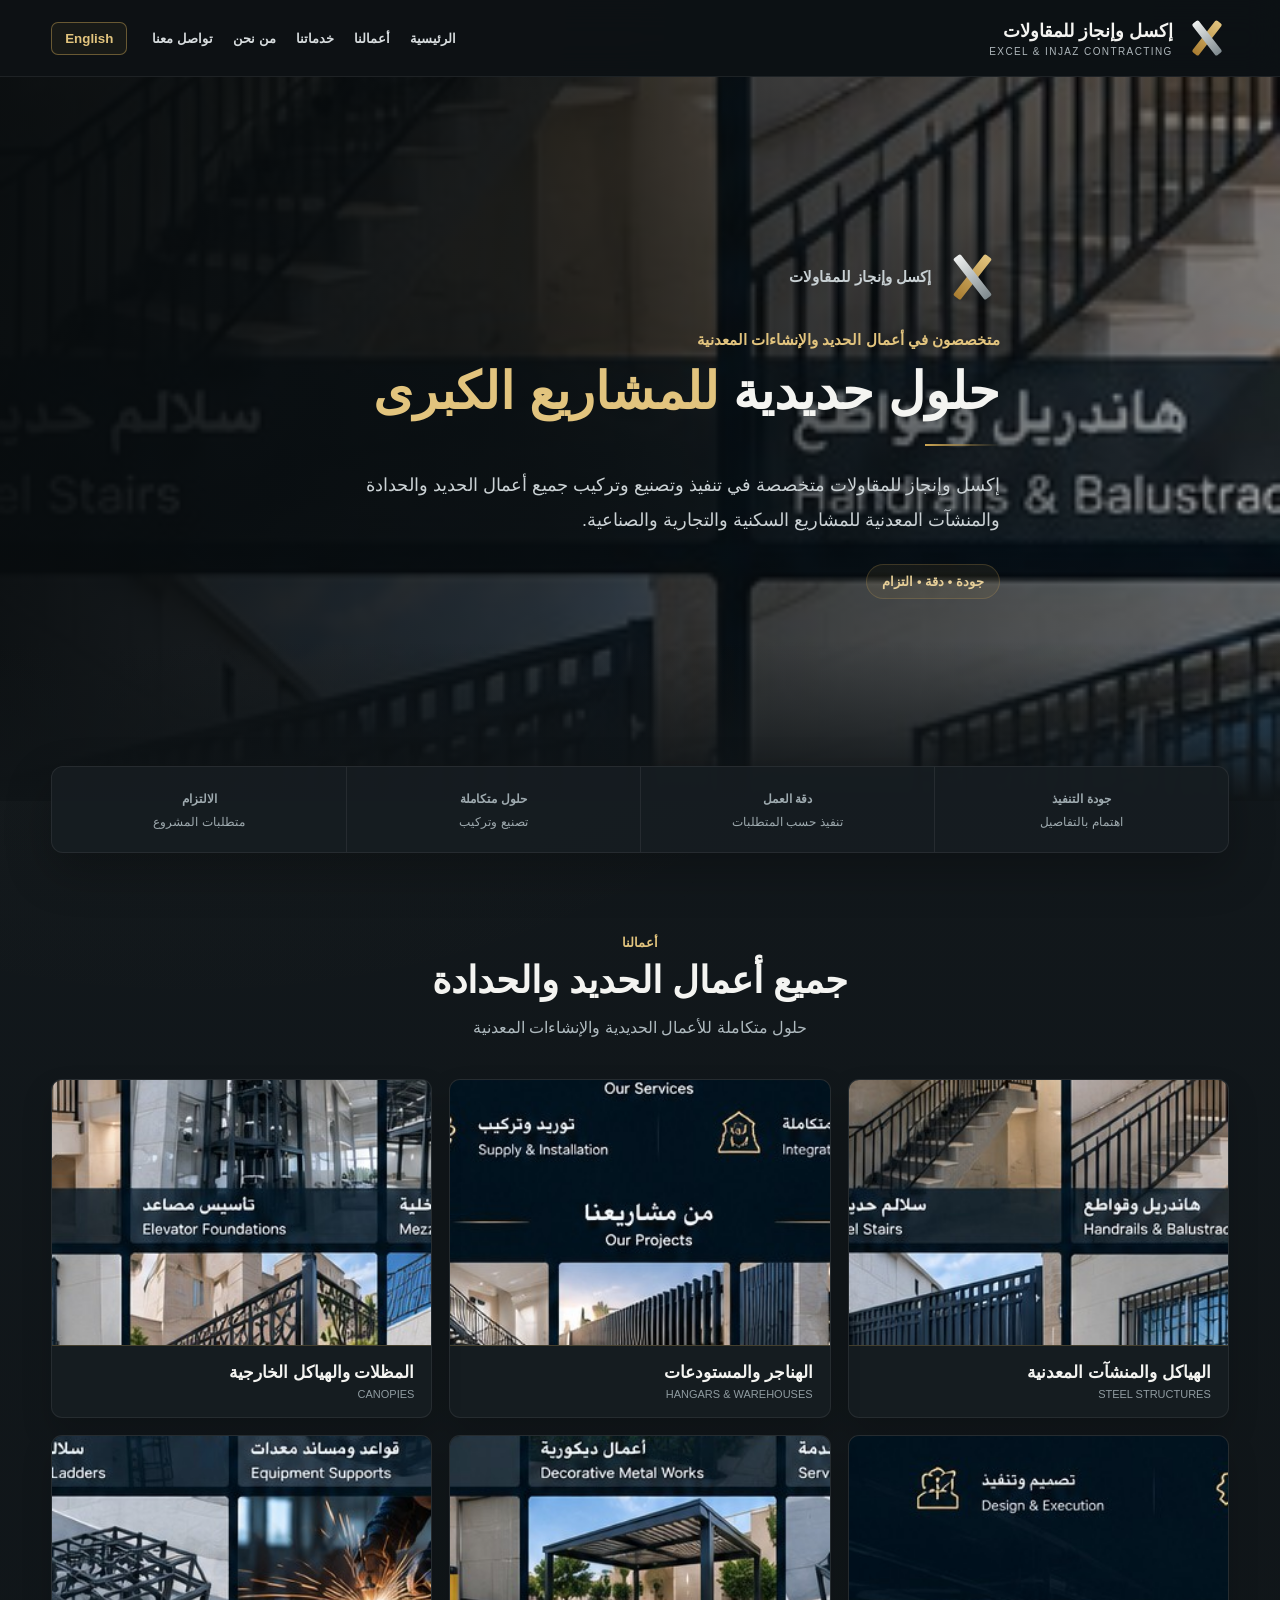
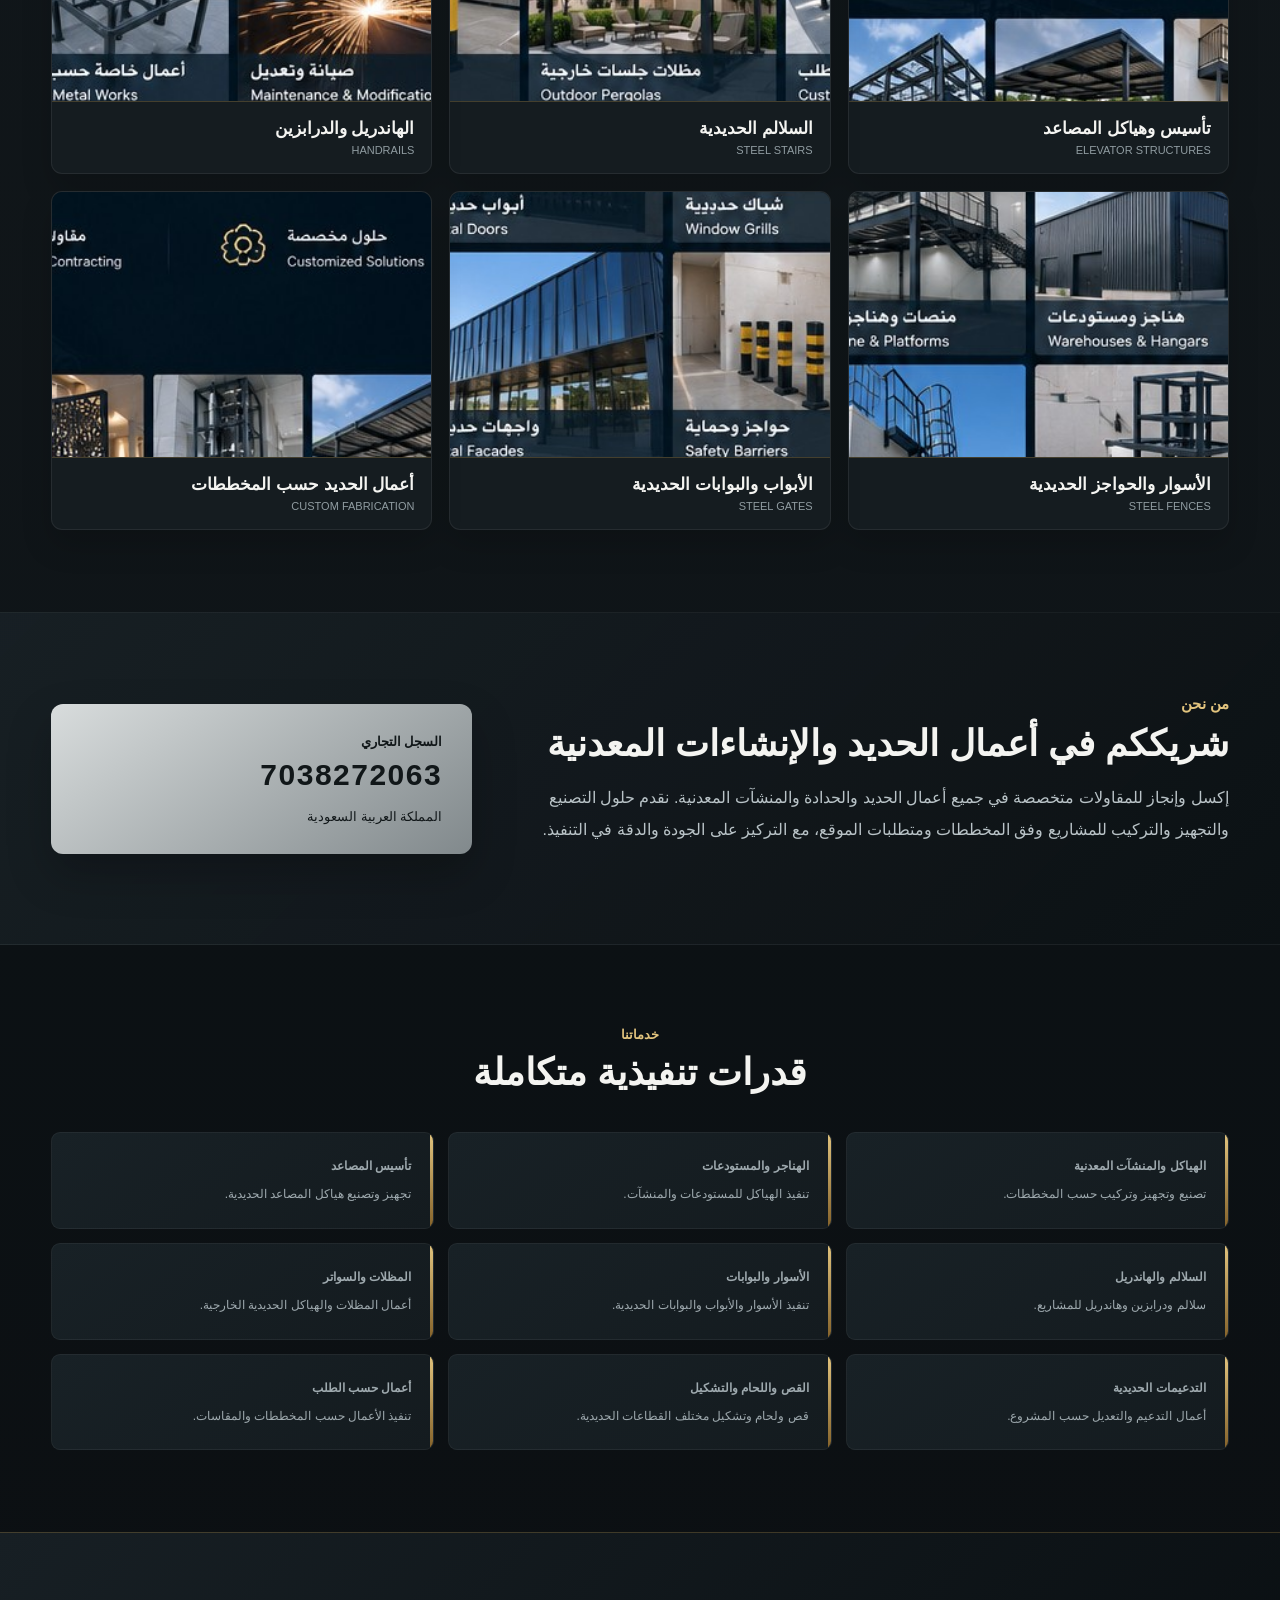
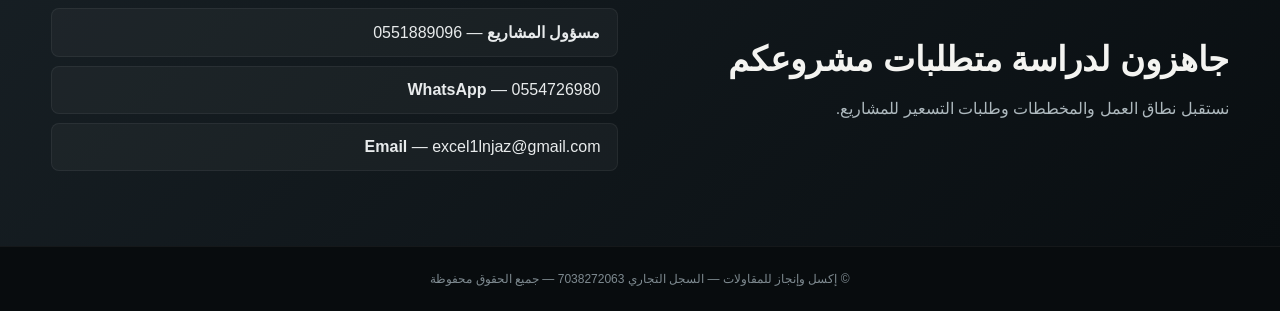
<file: index.html>
<!doctype html>
<html lang="ar" dir="rtl">
<head>
<meta charset="utf-8">
<meta name="viewport" content="width=device-width,initial-scale=1">

<title>إكسل وإنجاز للمقاولات | Excel & Injaz Contracting</title>

<meta name="description" content="إكسل وإنجاز للمقاولات - تنفيذ جميع أعمال الحديد والحدادة والمنشآت المعدنية.">

<style>

:root{
  --bg:#101518;
  --bg2:#151c20;
  --card:#1a2227;
  --gold:#cda654;
  --gold2:#e2c47e;
  --white:#f4f4f1;
  --muted:#aeb9be;
  --line:rgba(205,166,84,.25);
}

*{box-sizing:border-box}

html{scroll-behavior:smooth}

body{
  margin:0;
  font-family:Arial,Tahoma,sans-serif;
  background:
    radial-gradient(circle at 15% 0%,rgba(205,166,84,.055),transparent 28%),
    linear-gradient(180deg,#13191d 0%,#0d1215 100%);
  color:var(--white);
}

body:before{
  content:"";
  position:fixed;
  inset:0;
  pointer-events:none;
  z-index:-1;
  opacity:.10;
  background:
    repeating-linear-gradient(
      120deg,
      transparent 0 80px,
      rgba(255,255,255,.025) 81px,
      transparent 82px 160px
    );
}

.container{
  width:min(1180px,92%);
  margin:auto;
}

.en{display:none}

body.english{direction:ltr}

body.english .ar{
  display:none!important;
}

body.english .en{
  display:inline;
}

/* HEADER */

header{
  position:sticky;
  top:0;
  z-index:50;
  background:rgba(12,17,20,.92);
  backdrop-filter:blur(16px);
  -webkit-backdrop-filter:blur(16px);
  border-bottom:1px solid rgba(255,255,255,.07);
}

.nav{
  min-height:76px;
  display:flex;
  align-items:center;
  gap:25px;
}

.brand{
  display:flex;
  align-items:center;
  gap:12px;
  flex:1;
}

/* LOGO */

.logo{
  position:relative;
  width:44px;
  height:44px;
  flex:none;
}

.logo:before,
.logo:after{
  content:"";
  position:absolute;
  left:18px;
  top:2px;
  width:8px;
  height:40px;
  border-radius:2px;
}

.logo:before{
  background:linear-gradient(180deg,#e2c47e,#a97d31);
  transform:rotate(38deg);
}

.logo:after{
  background:linear-gradient(180deg,#eef0ef,#7e898e);
  transform:rotate(-38deg);
}

.brand-text strong{
  display:block;
  font-size:18px;
}

.brand-text small{
  display:block;
  margin-top:4px;
  color:#aeb7bb;
  font-size:10px;
  letter-spacing:1.4px;
}

nav{
  display:flex;
  align-items:center;
  gap:20px;
}

nav a{
  color:#d7dcde;
  text-decoration:none;
  font-size:13px;
  font-weight:700;
  transition:.25s;
}

nav a:hover{
  color:var(--gold2);
}

.lang{
  cursor:pointer;
  color:var(--gold2);
  background:rgba(205,166,84,.06);
  border:1px solid rgba(205,166,84,.45);
  padding:8px 13px;
  border-radius:7px;
  font-weight:800;
}

/* HERO */

.hero{
  min-height:610px;
  position:relative;
  display:flex;
  align-items:center;
  overflow:hidden;

  background:
    linear-gradient(
      90deg,
      rgba(8,12,14,.97) 0%,
      rgba(8,12,14,.83) 42%,
      rgba(8,12,14,.38) 100%
    ),
    url("steel-structures.jpg") center/cover no-repeat;
}

.hero:after{
  content:"";
  position:absolute;
  inset:auto 0 0;
  height:160px;
  background:linear-gradient(transparent,#101518);
}

.hero-inner{
  position:relative;
  z-index:2;
  max-width:720px;
  padding:90px 0 120px;
}

.hero-logo{
  margin-bottom:27px;
  display:flex;
  align-items:center;
  gap:14px;
}

.hero-logo .logo{
  width:55px;
  height:55px;
}

.hero-logo .logo:before,
.hero-logo .logo:after{
  left:23px;
  height:52px;
  width:9px;
}

.hero-company{
  font-size:15px;
  color:#c8d0d3;
  font-weight:700;
}

.kicker{
  color:var(--gold2);
  font-size:15px;
  font-weight:800;
}

.hero h1{
  margin:13px 0 18px;
  font-size:51px;
  line-height:1.17;
}

.hero h1 em{
  color:var(--gold2);
  font-style:normal;
}

.hero-line{
  width:75px;
  height:2px;
  margin:22px 0;
  background:linear-gradient(90deg,var(--gold),transparent);
}

.hero p{
  max-width:690px;
  color:#cbd2d5;
  font-size:18px;
  line-height:1.95;
  margin:0;
}

.promise{
  display:inline-block;
  margin-top:26px;
  padding:9px 15px;
  color:#e7cf98;
  background:rgba(205,166,84,.08);
  border:1px solid rgba(205,166,84,.22);
  border-radius:20px;
  font-size:13px;
  font-weight:800;
}

/* STRENGTHS */

.strengths{
  position:relative;
  z-index:3;
  margin-top:-35px;
}

.strength-grid{
  display:grid;
  grid-template-columns:repeat(4,1fr);
  background:rgba(22,29,33,.96);
  border:1px solid rgba(255,255,255,.07);
  border-radius:12px;
  overflow:hidden;
  box-shadow:0 18px 45px rgba(0,0,0,.25);
}

.strength{
  padding:22px 14px;
  text-align:center;
  border-inline-end:1px solid rgba(255,255,255,.07);
}

.strength:last-child{
  border:0;
}

.strength b{
  display:block;
  color:var(--gold2);
  font-size:15px;
  margin-bottom:6px;
}

.strength span{
  color:#9eaaaf;
  font-size:12px;
}

/* SECTIONS */

section{
  padding:82px 0;
}

.head{
  text-align:center;
  max-width:720px;
  margin:0 auto 38px;
}

.head .tag{
  color:var(--gold2);
  font-size:13px;
  font-weight:800;
}

.head h2{
  margin:9px 0 12px;
  font-size:37px;
}

.head p{
  margin:0;
  color:var(--muted);
  line-height:1.7;
}

/* PROJECTS */

.works-grid{
  display:grid;
  grid-template-columns:repeat(3,1fr);
  gap:17px;
}

.card{
  position:relative;
  overflow:hidden;
  background:#151c20;
  border:1px solid rgba(255,255,255,.07);
  border-radius:11px;
  transition:.3s;
  box-shadow:0 15px 30px rgba(0,0,0,.17);
}

.card:hover{
  transform:translateY(-4px);
  border-color:rgba(205,166,84,.4);
}

.card img{
  width:100%;
  height:265px;
  display:block;
  object-fit:cover;
  transition:.45s;
}

.card:hover img{
  transform:scale(1.025);
}

.card-info{
  padding:16px 17px 17px;
  border-top:1px solid var(--line);
}

.card-info b{
  display:block;
  font-size:17px;
}

.card-info small{
  display:block;
  margin-top:5px;
  color:#909ca1;
  font-size:11px;
}

/* ABOUT */

.about{
  background:
    linear-gradient(
      135deg,
      rgba(25,33,38,.88),
      rgba(12,17,20,.95)
    );

  border-top:1px solid rgba(255,255,255,.05);
  border-bottom:1px solid rgba(255,255,255,.05);
}

.about-grid{
  display:grid;
  grid-template-columns:1.25fr .75fr;
  gap:55px;
  align-items:center;
}

.about h2{
  margin:10px 0 17px;
  font-size:36px;
}

.about p{
  color:#b9c3c7;
  line-height:2;
  font-size:16px;
}

.reg{
  padding:30px;
  border-radius:12px;
  background:
    linear-gradient(
      145deg,
      rgba(224,228,228,.96),
      rgba(136,144,147,.94)
    );

  color:#111719;
  box-shadow:0 20px 45px rgba(0,0,0,.23);
}

.reg .label{
  font-size:13px;
  font-weight:900;
}

.reg .number{
  margin:9px 0 17px;
  font-size:30px;
  font-weight:900;
  letter-spacing:1.5px;
}

.reg .country{
  font-size:13px;
}

/* SERVICES */

.services{
  background:rgba(10,14,17,.35);
}

.service-grid{
  display:grid;
  grid-template-columns:repeat(3,1fr);
  gap:14px;
}

.service{
  position:relative;
  padding:23px 22px;

  background:
    linear-gradient(
      145deg,
      #182126,
      #141b1f
    );

  border:1px solid rgba(255,255,255,.055);
  border-radius:9px;
  overflow:hidden;
}

.service:before{
  content:"";
  position:absolute;
  inset:0 auto 0 0;
  width:3px;
  background:linear-gradient(var(--gold2),#84622a);
}

body:not(.english) .service:before{
  left:auto;
  right:0;
}

.service b{
  display:block;
  margin-bottom:8px;
  font-size:16px;
}

.service span{
  color:#9ea9ae;
  font-size:12px;
  line-height:1.7;
}

/* CONTACT */

.contact{
  padding:75px 0;
  background:
    linear-gradient(
      135deg,
      #171f24,
      #090e11
    );

  border-top:1px solid var(--line);
}

.contact-grid{
  display:grid;
  grid-template-columns:1fr 1fr;
  gap:45px;
  align-items:center;
}

.contact h2{
  margin:0 0 12px;
  font-size:34px;
}

.contact p{
  color:#aeb9be;
  line-height:1.8;
}

.links{
  display:grid;
  gap:9px;
}

.links a{
  display:block;
  padding:14px 16px;
  color:#e8ebec;
  text-decoration:none;
  background:rgba(255,255,255,.035);
  border:1px solid rgba(255,255,255,.06);
  border-radius:8px;
  transition:.2s;
}

.links a:hover{
  border-color:rgba(205,166,84,.4);
  background:rgba(205,166,84,.06);
}

footer{
  padding:25px 0;
  text-align:center;
  color:#7e8a90;
  background:#080c0e;
  border-top:1px solid rgba(255,255,255,.05);
  font-size:12px;
}

/* MOBILE */

@media(max-width:900px){

  nav{display:none}

  .nav{
    min-height:70px;
  }

  .hero{
    min-height:560px;
    background-position:center;
  }

  .hero h1{
    font-size:40px;
  }

  .strength-grid{
    grid-template-columns:1fr 1fr;
  }

  .works-grid,
  .service-grid{
    grid-template-columns:1fr 1fr;
  }

  .about-grid,
  .contact-grid{
    grid-template-columns:1fr;
  }
}

@media(max-width:580px){

  .container{
    width:min(92%,520px);
  }

  .logo{
    width:37px;
    height:37px;
  }

  .logo:before,
  .logo:after{
    left:15px;
    height:35px;
    width:7px;
  }

  .brand-text strong{
    font-size:14px;
  }

  .brand-text small{
    font-size:8px;
  }

  .lang{
    padding:7px 9px;
    font-size:11px;
  }

  .hero{
    min-height:590px;
  }

  .hero-inner{
    padding:75px 0 115px;
  }

  .hero h1{
    font-size:34px;
  }

  .hero p{
    font-size:15px;
    line-height:1.9;
  }

  .strengths{
    margin-top:-28px;
  }

  .strength{
    padding:18px 8px;
  }

  section{
    padding:65px 0;
  }

  .head h2,
  .about h2,
  .contact h2{
    font-size:28px;
  }

  .works-grid,
  .service-grid{
    grid-template-columns:1fr;
  }

  .card img{
    height:245px;
  }
}

</style>
</head>

<body>

<header>
<div class="container nav">

  <div class="brand">

    <div class="logo"></div>

    <div class="brand-text">
      <strong>
        <span class="ar">إكسل وإنجاز للمقاولات</span>
        <span class="en">Excel & Injaz Contracting</span>
      </strong>

      <small>EXCEL & INJAZ CONTRACTING</small>
    </div>

  </div>

  <nav>

    <a href="#home">
      <span class="ar">الرئيسية</span>
      <span class="en">Home</span>
    </a>

    <a href="#works">
      <span class="ar">أعمالنا</span>
      <span class="en">Projects</span>
    </a>

    <a href="#services">
      <span class="ar">خدماتنا</span>
      <span class="en">Services</span>
    </a>

    <a href="#about">
      <span class="ar">من نحن</span>
      <span class="en">About</span>
    </a>

    <a href="#contact">
      <span class="ar">تواصل معنا</span>
      <span class="en">Contact</span>
    </a>

  </nav>

  <button class="lang" onclick="toggleLanguage()">
    English
  </button>

</div>
</header>


<section class="hero" id="home">

<div class="container hero-inner">

  <div class="hero-logo">

    <div class="logo"></div>

    <div class="hero-company">
      <span class="ar">إكسل وإنجاز للمقاولات</span>
      <span class="en">Excel & Injaz Contracting</span>
    </div>

  </div>


  <div class="kicker">

    <span class="ar">
      متخصصون في أعمال الحديد والإنشاءات المعدنية
    </span>

    <span class="en">
      Steel & Metal Construction Specialists
    </span>

  </div>


  <h1>

    <span class="ar">
      حلول حديدية
      <em>للمشاريع الكبرى</em>
    </span>

    <span class="en">
      Steel Solutions
      <em>Built for Projects</em>
    </span>

  </h1>


  <div class="hero-line"></div>


  <p>

    <span class="ar">
      إكسل وإنجاز للمقاولات متخصصة في تنفيذ وتصنيع وتركيب
      جميع أعمال الحديد والحدادة والمنشآت المعدنية
      للمشاريع السكنية والتجارية والصناعية.
    </span>

    <span class="en">
      Excel & Injaz Contracting specializes in fabrication,
      installation and execution of steel and metal works
      for residential, commercial and industrial projects.
    </span>

  </p>


  <div class="promise">

    <span class="ar">
      جودة • دقة • التزام
    </span>

    <span class="en">
      QUALITY • PRECISION • COMMITMENT
    </span>

  </div>

</div>
</section>


<div class="strengths">

<div class="container strength-grid">

<div class="strength">

<b>
<span class="ar">جودة التنفيذ</span>
<span class="en">Quality</span>
</b>

<span>
<span class="ar">اهتمام بالتفاصيل</span>
<span class="en">Attention to Detail</span>
</span>

</div>


<div class="strength">

<b>
<span class="ar">دقة العمل</span>
<span class="en">Precision</span>
</b>

<span>
<span class="ar">تنفيذ حسب المتطلبات</span>
<span class="en">Project Standards</span>
</span>

</div>


<div class="strength">

<b>
<span class="ar">حلول متكاملة</span>
<span class="en">Integrated Solutions</span>
</b>

<span>
<span class="ar">تصنيع وتركيب</span>
<span class="en">Fabrication & Installation</span>
</span>

</div>


<div class="strength">

<b>
<span class="ar">الالتزام</span>
<span class="en">Commitment</span>
</b>

<span>
<span class="ar">متطلبات المشروع</span>
<span class="en">Project Requirements</span>
</span>

</div>

</div>
</div>


<section id="works">

<div class="container">

<div class="head">

<div class="tag">
<span class="ar">أعمالنا</span>
<span class="en">OUR WORKS</span>
</div>

<h2>
<span class="ar">جميع أعمال الحديد والحدادة</span>
<span class="en">Steel & Metal Works</span>
</h2>

<p>
<span class="ar">
حلول متكاملة للأعمال الحديدية والإنشاءات المعدنية
</span>

<span class="en">
Integrated steel and metal construction solutions
</span>
</p>

</div>


<div class="works-grid">

<article class="card">
<img src="steel-structures.jpg" alt="هياكل معدنية">
<div class="card-info">
<b>
<span class="ar">الهياكل والمنشآت المعدنية</span>
<span class="en">Steel Structures</span>
</b>
<small>STEEL STRUCTURES</small>
</div>
</article>


<article class="card">
<img src="hangars.jpg" alt="هناجر ومستودعات">
<div class="card-info">
<b>
<span class="ar">الهناجر والمستودعات</span>
<span class="en">Hangars & Warehouses</span>
</b>
<small>HANGARS & WAREHOUSES</small>
</div>
</article>


<article class="card">
<img src="canopies.jpg" alt="مظلات">
<div class="card-info">
<b>
<span class="ar">المظلات والهياكل الخارجية</span>
<span class="en">Canopies & Outdoor Structures</span>
</b>
<small>CANOPIES</small>
</div>
</article>


<article class="card">
<img src="elevator.jpg" alt="تأسيس المصاعد">
<div class="card-info">
<b>
<span class="ar">تأسيس وهياكل المصاعد</span>
<span class="en">Elevator Steel Structures</span>
</b>
<small>ELEVATOR STRUCTURES</small>
</div>
</article>


<article class="card">
<img src="stairs.jpg" alt="سلالم حديدية">
<div class="card-info">
<b>
<span class="ar">السلالم الحديدية</span>
<span class="en">Steel Stairs</span>
</b>
<small>STEEL STAIRS</small>
</div>
</article>


<article class="card">
<img src="handrails.jpg" alt="هاندريل">
<div class="card-info">
<b>
<span class="ar">الهاندريل والدرابزين</span>
<span class="en">Handrails & Balustrades</span>
</b>
<small>HANDRAILS</small>
</div>
</article>


<article class="card">
<img src="fences.jpg" alt="أسوار حديدية">
<div class="card-info">
<b>
<span class="ar">الأسوار والحواجز الحديدية</span>
<span class="en">Steel Fences</span>
</b>
<small>STEEL FENCES</small>
</div>
</article>


<article class="card">
<img src="gates.jpg" alt="بوابات حديدية">
<div class="card-info">
<b>
<span class="ar">الأبواب والبوابات الحديدية</span>
<span class="en">Steel Gates</span>
</b>
<small>STEEL GATES</small>
</div>
</article>


<article class="card">
<img src="custom.jpg" alt="أعمال حديد خاصة">
<div class="card-info">
<b>
<span class="ar">أعمال الحديد حسب المخططات</span>
<span class="en">Custom Steel Works</span>
</b>
<small>CUSTOM FABRICATION</small>
</div>
</article>

</div>

</div>
</section>


<section class="about" id="about">

<div class="container about-grid">

<div>

<div class="kicker">
<span class="ar">من نحن</span>
<span class="en">ABOUT US</span>
</div>

<h2>
<span class="ar">
شريككم في أعمال الحديد والإنشاءات المعدنية
</span>

<span class="en">
Your Steel & Metal Works Partner
</span>
</h2>

<p>

<span class="ar">
إكسل وإنجاز للمقاولات متخصصة في جميع أعمال الحديد
والحدادة والمنشآت المعدنية.
نقدم حلول التصنيع والتجهيز والتركيب للمشاريع
وفق المخططات ومتطلبات الموقع،
مع التركيز على الجودة والدقة في التنفيذ.
</span>

<span class="en">
Excel & Injaz Contracting specializes in steel,
metalwork and structural fabrication.
We provide fabrication, preparation and installation
according to project drawings and site requirements.
</span>

</p>

</div>


<div class="reg">

<div class="label">
<span class="ar">السجل التجاري</span>
<span class="en">Commercial Registration</span>
</div>

<div class="number">
7038272063
</div>

<div class="country">
<span class="ar">المملكة العربية السعودية</span>
<span class="en">Kingdom of Saudi Arabia</span>
</div>

</div>

</div>
</section>


<section class="services" id="services">

<div class="container">

<div class="head">

<div class="tag">
<span class="ar">خدماتنا</span>
<span class="en">SERVICES</span>
</div>

<h2>
<span class="ar">قدرات تنفيذية متكاملة</span>
<span class="en">Integrated Steel Solutions</span>
</h2>

</div>


<div class="service-grid">

<div class="service">
<b>
<span class="ar">الهياكل والمنشآت المعدنية</span>
<span class="en">Steel Structures</span>
</b>
<span>
<span class="ar">تصنيع وتجهيز وتركيب حسب المخططات.</span>
<span class="en">Fabrication and installation according to drawings.</span>
</span>
</div>


<div class="service">
<b>
<span class="ar">الهناجر والمستودعات</span>
<span class="en">Hangars & Warehouses</span>
</b>
<span>
<span class="ar">تنفيذ الهياكل للمستودعات والمنشآت.</span>
<span class="en">Structural works for warehouses and facilities.</span>
</span>
</div>


<div class="service">
<b>
<span class="ar">تأسيس المصاعد</span>
<span class="en">Elevator Structures</span>
</b>
<span>
<span class="ar">تجهيز وتصنيع هياكل المصاعد الحديدية.</span>
<span class="en">Fabrication of steel elevator structures.</span>
</span>
</div>


<div class="service">
<b>
<span class="ar">السلالم والهاندريل</span>
<span class="en">Stairs & Handrails</span>
</b>
<span>
<span class="ar">سلالم ودرابزين وهاندريل للمشاريع.</span>
<span class="en">Steel stairs, rails and handrails.</span>
</span>
</div>


<div class="service">
<b>
<span class="ar">الأسوار والبوابات</span>
<span class="en">Fences & Gates</span>
</b>
<span>
<span class="ar">تنفيذ الأسوار والأبواب والبوابات الحديدية.</span>
<span class="en">Steel fences, doors and gates.</span>
</span>
</div>


<div class="service">
<b>
<span class="ar">المظلات والسواتر</span>
<span class="en">Canopies & Screens</span>
</b>
<span>
<span class="ar">أعمال المظلات والهياكل الحديدية الخارجية.</span>
<span class="en">Canopies and outdoor steel works.</span>
</span>
</div>


<div class="service">
<b>
<span class="ar">التدعيمات الحديدية</span>
<span class="en">Steel Reinforcement</span>
</b>
<span>
<span class="ar">أعمال التدعيم والتعديل حسب المشروع.</span>
<span class="en">Steel reinforcement and modifications.</span>
</span>
</div>


<div class="service">
<b>
<span class="ar">القص واللحام والتشكيل</span>
<span class="en">Cutting & Welding</span>
</b>
<span>
<span class="ar">قص ولحام وتشكيل مختلف القطاعات الحديدية.</span>
<span class="en">Cutting, welding and steel forming.</span>
</span>
</div>


<div class="service">
<b>
<span class="ar">أعمال حسب الطلب</span>
<span class="en">Custom Fabrication</span>
</b>
<span>
<span class="ar">تنفيذ الأعمال حسب المخططات والمقاسات.</span>
<span class="en">Custom fabrication to drawings and dimensions.</span>
</span>
</div>

</div>

</div>
</section>


<section class="contact" id="contact">

<div class="container contact-grid">

<div>

<h2>
<span class="ar">
جاهزون لدراسة متطلبات مشروعكم
</span>

<span class="en">
Ready to Review Your Project
</span>
</h2>

<p>
<span class="ar">
نستقبل نطاق العمل والمخططات وطلبات التسعير للمشاريع.
</span>

<span class="en">
We welcome project scopes, drawings and quotation requests.
</span>
</p>

</div>


<div class="links">

<a href="tel:+966551889096">

<b>
<span class="ar">مسؤول المشاريع</span>
<span class="en">Project Manager</span>
</b>

— 0551889096

</a>


<a href="https://wa.me/966554726980">

<b>WhatsApp</b>

— 0554726980

</a>


<a href="mailto:excel1lnjaz@gmail.com">

<b>Email</b>

— excel1lnjaz@gmail.com

</a>

</div>

</div>
</section>


<footer>

<div class="container">

<span class="ar">
© إكسل وإنجاز للمقاولات —
السجل التجاري 7038272063 —
جميع الحقوق محفوظة
</span>

<span class="en">
© Excel & Injaz Contracting —
CR 7038272063 —
All Rights Reserved
</span>

</div>

</footer>


<script>

function toggleLanguage(){

  const english =
    document.body.classList.toggle("english");

  document.documentElement.lang =
    english ? "en" : "ar";

  document.documentElement.dir =
    english ? "ltr" : "rtl";

  document.querySelector(".lang").textContent =
    english ? "العربية" : "English";
}

</script>

</body>
</html>
</file>
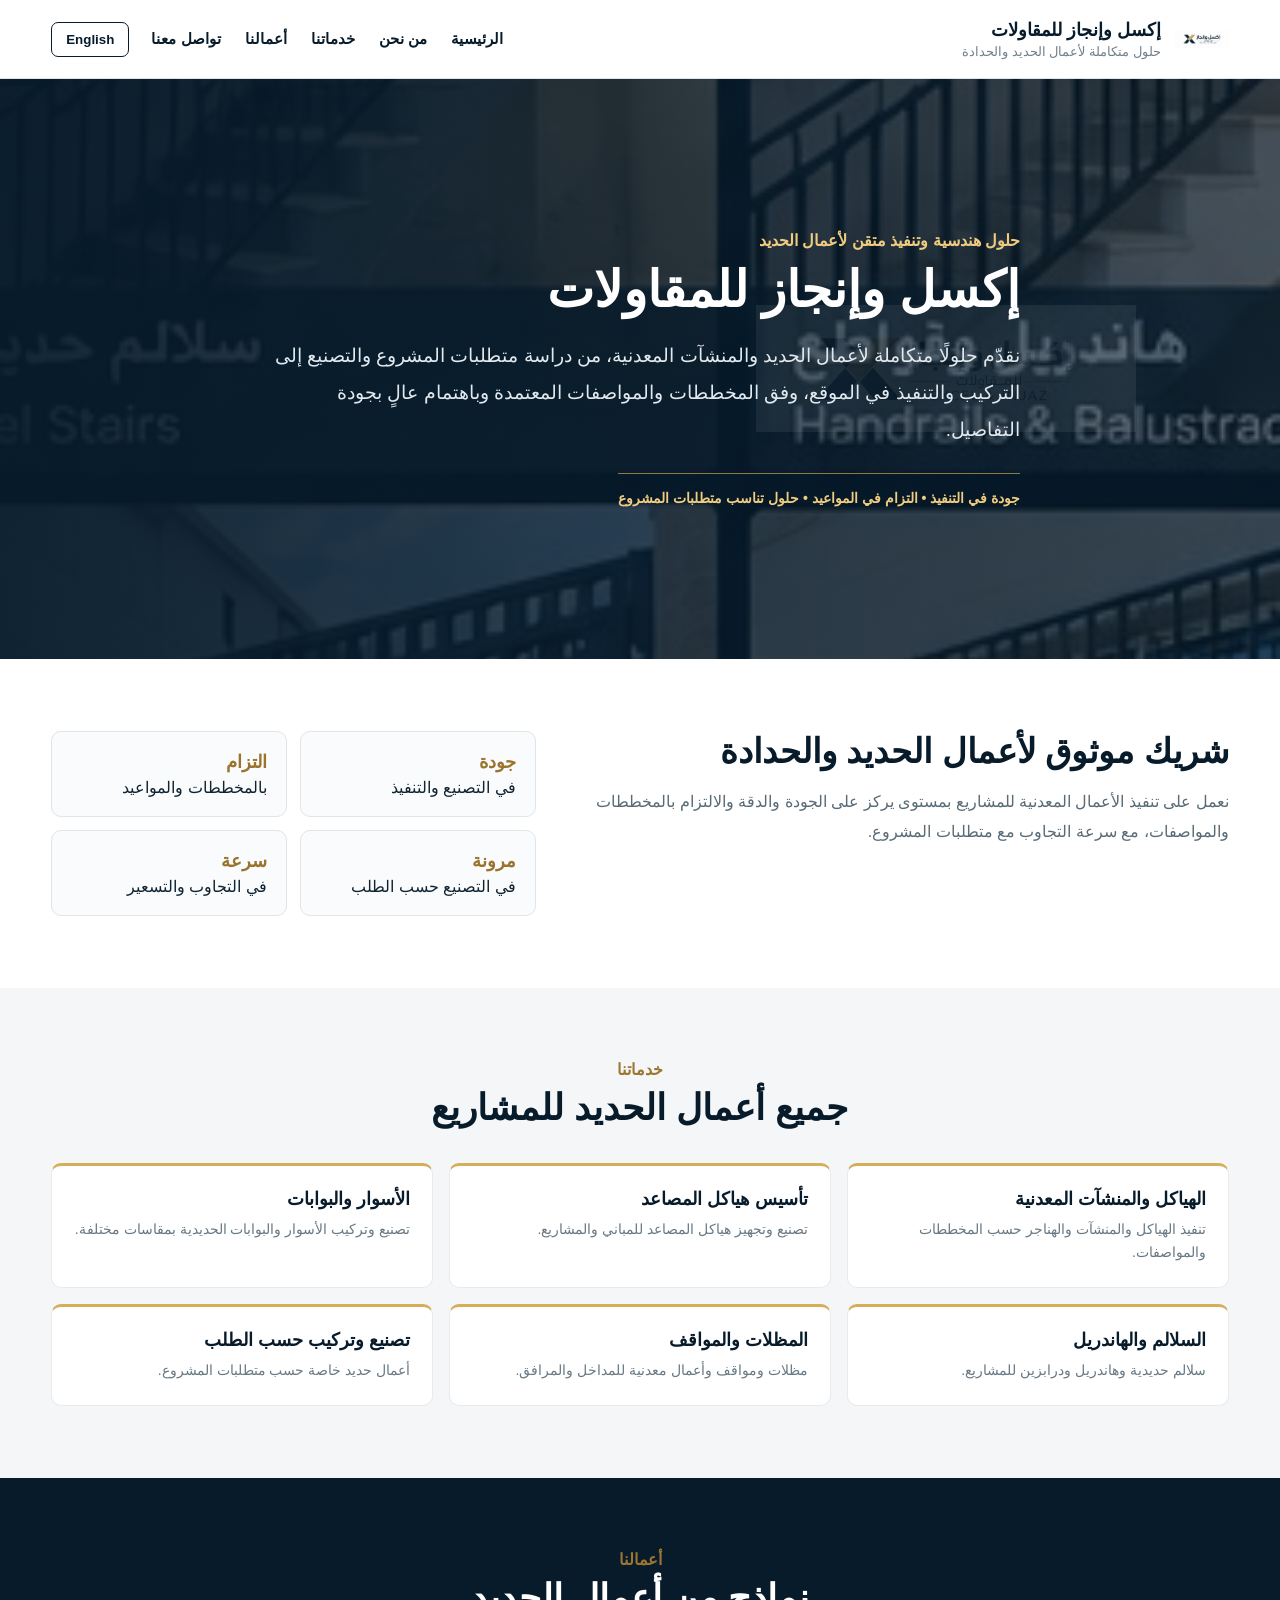
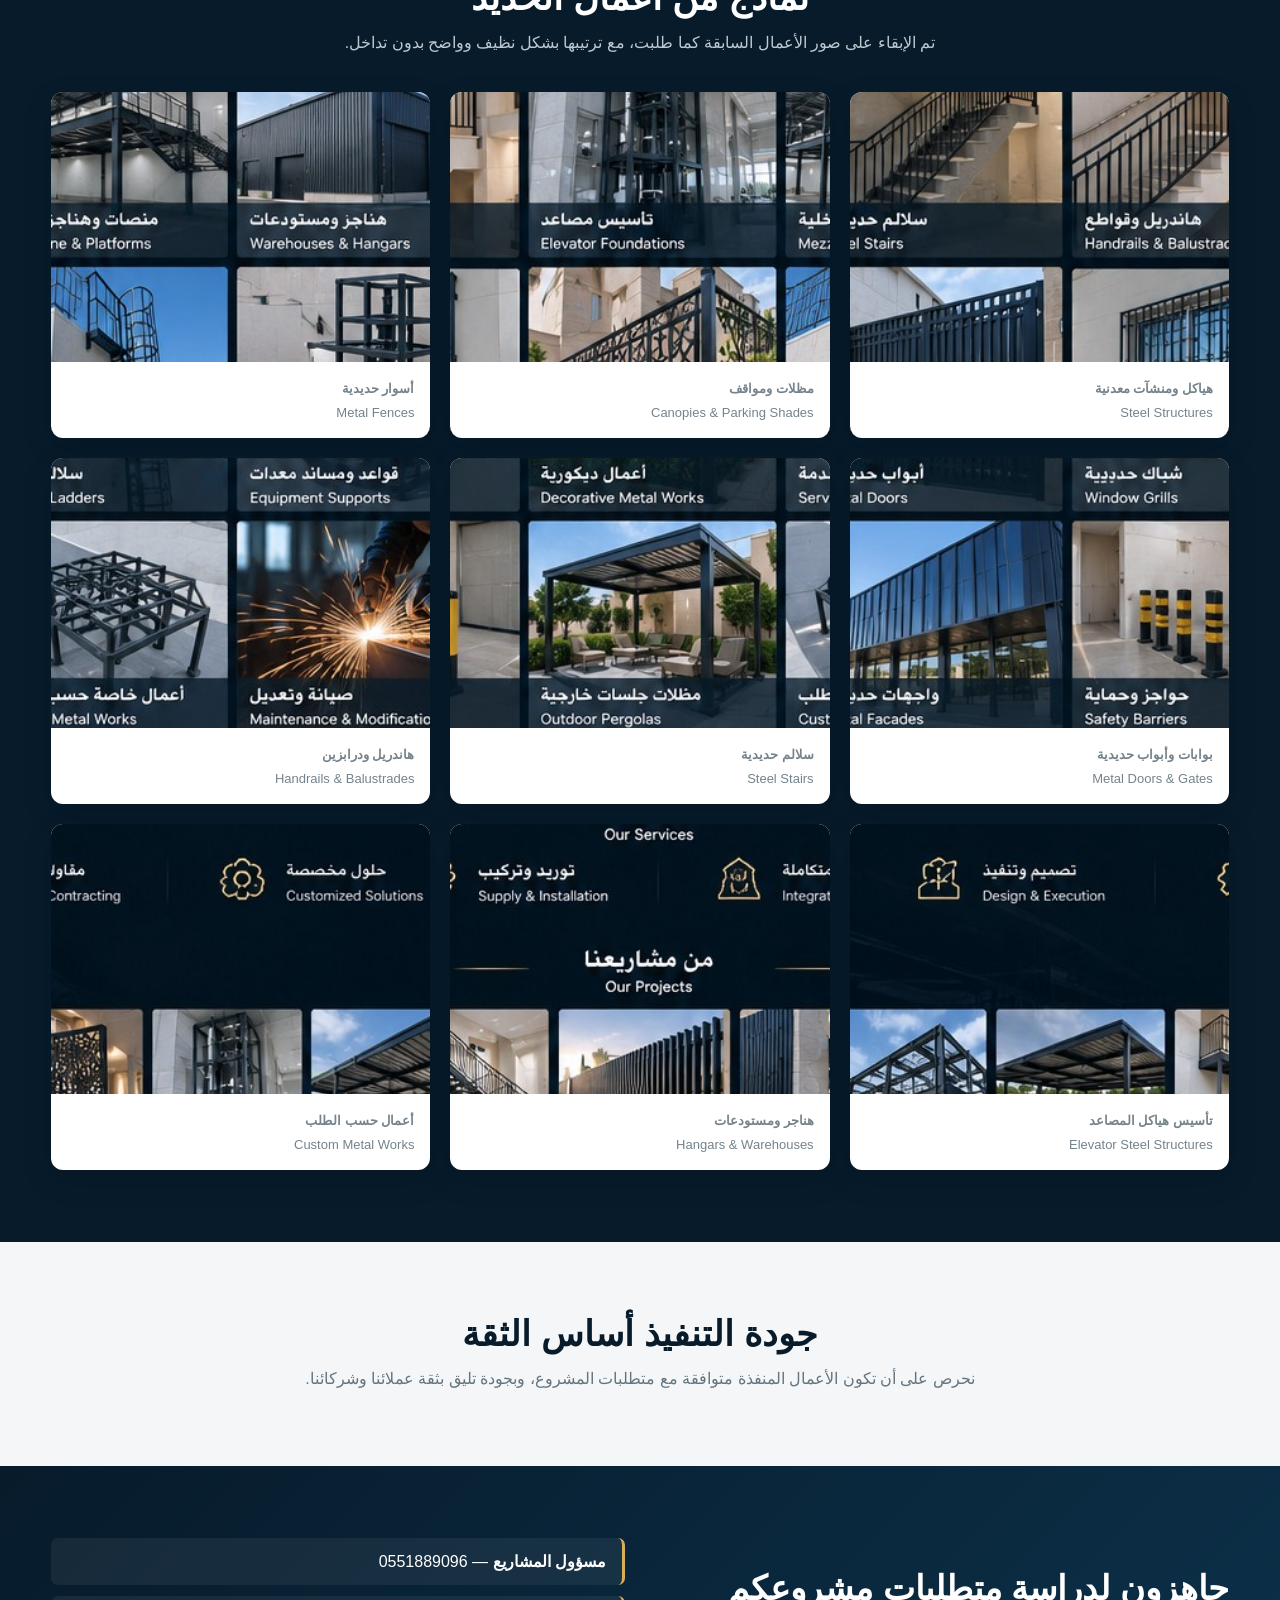
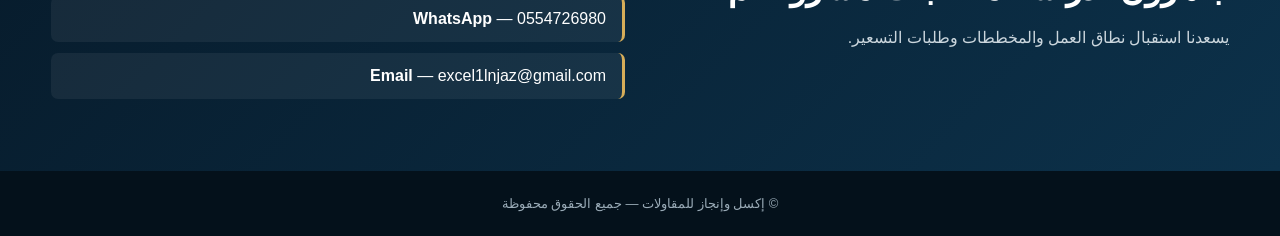
<file:  2index.html>
<!doctype html>
<html lang="ar" dir="rtl">
<head>
<meta charset="utf-8">
<meta name="viewport" content="width=device-width,initial-scale=1">
<title>إكسل وإنجاز للمقاولات | Excel & Injaz Contracting</title>
<meta name="description" content="إكسل وإنجاز للمقاولات - أعمال الحديد والحدادة والهياكل المعدنية والهناجر وهياكل المصاعد والأسوار والبوابات والسلالم والهاندريل والمظلات.">
<style>
:root{
  --navy:#071b2b;
  --navy2:#0b2a40;
  --gold:#d6ad59;
  --text:#102331;
  --muted:#667783;
  --line:#dfe5e9;
  --white:#fff;
}
*{box-sizing:border-box}
html{scroll-behavior:smooth}
body{
  margin:0;
  font-family:Arial,Tahoma,sans-serif;
  background:#fff;
  color:var(--text);
}
.container{width:min(1180px,92%);margin:auto}
.en{display:none}
body.english{direction:ltr}
body.english .ar{display:none!important}
body.english .en{display:inline}

header{
  position:sticky;top:0;z-index:100;
  background:rgba(255,255,255,.98);
  border-bottom:1px solid var(--line);
}
.nav{
  min-height:78px;
  display:flex;
  align-items:center;
  gap:22px;
}
.brand{display:flex;align-items:center;gap:14px;min-width:260px}
.brand-logo{width:54px;height:54px;object-fit:contain}
.brand-text strong{display:block;color:var(--navy);font-size:18px}
.brand-text small{display:block;color:#70808b;margin-top:3px}
nav{display:flex;gap:24px;margin-inline-start:auto}
nav a{
  text-decoration:none;color:var(--navy);
  font-weight:700;font-size:15px;
}
nav a:hover{color:#9d772d}
.lang{
  border:1px solid var(--navy);
  background:#fff;color:var(--navy);
  border-radius:7px;
  padding:9px 14px;
  font-weight:800;
}

.hero{
  position:relative;
  min-height:560px;
  display:flex;
  align-items:center;
  background:
    linear-gradient(90deg,rgba(7,27,43,.95),rgba(7,27,43,.67)),
    url("steel-structures.jpg") center/cover no-repeat;
  color:#fff;
  overflow:hidden;
}
.hero:after{
  content:"";
  position:absolute;
  inset:0;
  background:url("logo.png") 84% 50%/380px auto no-repeat;
  opacity:.07;
  pointer-events:none;
}
.hero-content{position:relative;z-index:2;max-width:760px;padding:80px 0}
.kicker{
  color:#efcc80;
  font-weight:800;
  margin-bottom:12px;
}
.hero h1{
  font-size:50px;
  line-height:1.15;
  margin:0 0 17px;
}
.hero p{
  font-size:19px;
  line-height:1.95;
  color:#e2e9ee;
  margin:0 0 25px;
}
.signature{
  display:inline-block;
  padding-top:16px;
  border-top:1px solid rgba(214,173,89,.65);
  color:#efcc80;
  font-weight:700;
  font-size:14px;
}

section{padding:72px 0}
.section-head{text-align:center;margin-bottom:34px}
.section-head .label{color:#9b772f;font-weight:800}
.section-head h2{
  font-size:36px;
  margin:8px 0 10px;
  color:var(--navy);
}
.section-head p{margin:0;color:var(--muted);line-height:1.8}

.about-grid{
  display:grid;
  grid-template-columns:1.15fr .85fr;
  gap:38px;
  align-items:start;
}
.about-grid h2{font-size:34px;margin:0 0 14px;color:var(--navy)}
.about-grid p{color:#596b77;line-height:1.9}
.features{
  display:grid;
  grid-template-columns:1fr 1fr;
  gap:13px;
}
.feature{
  border:1px solid var(--line);
  border-radius:10px;
  padding:19px;
  background:#fafbfc;
}
.feature strong{display:block;color:#9a742d;margin-bottom:5px;font-size:18px}

.services{background:#f4f6f7}
.services-grid{
  display:grid;
  grid-template-columns:repeat(3,1fr);
  gap:16px;
}
.service{
  background:#fff;
  border:1px solid #e6ebee;
  border-radius:10px;
  padding:22px;
  border-top:3px solid var(--gold);
}
.service h3{margin:0 0 8px;font-size:18px;color:var(--navy)}
.service p{margin:0;color:#687984;line-height:1.7;font-size:14px}

.works{background:var(--navy)}
.works .section-head h2{color:#fff}
.works .section-head p{color:#bdc9d1}
.works-grid{
  display:grid;
  grid-template-columns:repeat(3,1fr);
  gap:20px;
}
.work-card{
  background:#fff;
  border-radius:12px;
  overflow:hidden;
  box-shadow:0 10px 30px rgba(0,0,0,.13);
}
.work-card img{
  display:block;
  width:100%;
  height:270px;
  object-fit:cover;
  object-position:center;
}
.work-info{padding:15px 16px 17px}
.work-info strong{
  display:block;
  color:var(--navy);
  font-size:18px;
  margin-bottom:5px;
}
.work-info span{color:#75838c;font-size:13px}

.quality{
  background:#f4f6f7;
  text-align:center;
}
.quality h2{font-size:35px;color:var(--navy);margin:0 0 10px}
.quality p{color:#647580;line-height:1.9;margin:0 auto;max-width:780px}

.contact{
  background:linear-gradient(135deg,#071b2b,#0c314a);
  color:#fff;
}
.contact-grid{
  display:grid;
  grid-template-columns:1fr 1fr;
  gap:30px;
  align-items:center;
}
.contact h2{font-size:34px;margin:0 0 10px}
.contact p{color:#cbd6dd;line-height:1.8}
.contact-links{display:grid;gap:11px}
.contact-links a{
  color:#fff;text-decoration:none;
  padding:14px 16px;
  background:rgba(255,255,255,.06);
  border-inline-start:3px solid var(--gold);
  border-radius:7px;
}

footer{
  padding:25px 0;
  background:#04111b;
  color:#9aabb7;
  text-align:center;
  font-size:13px;
}

@media(max-width:900px){
  nav{display:none}
  .about-grid,.contact-grid{grid-template-columns:1fr}
  .services-grid,.works-grid{grid-template-columns:1fr 1fr}
}
@media(max-width:600px){
  .nav{min-height:70px}
  .brand{min-width:0;flex:1}
  .brand-logo{width:46px;height:46px}
  .brand-text strong{font-size:15px}
  .brand-text small{display:none}
  .hero{min-height:510px}
  .hero h1{font-size:33px}
  .hero p{font-size:16px}
  .hero:after{background-size:270px auto}
  section{padding:58px 0}
  .section-head h2,.about-grid h2,.quality h2,.contact h2{font-size:28px}
  .services-grid,.works-grid,.features{grid-template-columns:1fr}
  .work-card img{height:240px}
}
</style>
</head>

<body>
<header>
  <div class="container nav">
    <div class="brand">
      <img class="brand-logo" src="logo.png" alt="شعار إكسل وإنجاز">
      <div class="brand-text">
        <strong><span class="ar">إكسل وإنجاز للمقاولات</span><span class="en">Excel & Injaz Contracting</span></strong>
        <small><span class="ar">حلول متكاملة لأعمال الحديد والحدادة</span><span class="en">Integrated Steel & Metalwork Solutions</span></small>
      </div>
    </div>

    <nav>
      <a href="#home"><span class="ar">الرئيسية</span><span class="en">Home</span></a>
      <a href="#about"><span class="ar">من نحن</span><span class="en">About</span></a>
      <a href="#services"><span class="ar">خدماتنا</span><span class="en">Services</span></a>
      <a href="#works"><span class="ar">أعمالنا</span><span class="en">Our Works</span></a>
      <a href="#contact"><span class="ar">تواصل معنا</span><span class="en">Contact</span></a>
    </nav>

    <button class="lang" onclick="toggleLanguage()">English</button>
  </div>
</header>

<main>
<section class="hero" id="home">
  <div class="container hero-content">
    <div class="kicker">
      <span class="ar">حلول هندسية وتنفيذ متقن لأعمال الحديد</span>
      <span class="en">Engineered Solutions & Precise Steel Execution</span>
    </div>
    <h1>
      <span class="ar">إكسل وإنجاز للمقاولات</span>
      <span class="en">Excel & Injaz Contracting</span>
    </h1>
    <p>
      <span class="ar">نقدّم حلولًا متكاملة لأعمال الحديد والمنشآت المعدنية، من دراسة متطلبات المشروع والتصنيع إلى التركيب والتنفيذ في الموقع، وفق المخططات والمواصفات المعتمدة وباهتمام عالٍ بجودة التفاصيل.</span>
      <span class="en">We provide integrated steel and metalwork solutions, from project requirements and fabrication to installation and on-site execution, with close attention to drawings, specifications and quality details.</span>
    </p>
    <div class="signature">
      <span class="ar">جودة في التنفيذ • التزام في المواعيد • حلول تناسب متطلبات المشروع</span>
      <span class="en">Quality Execution • On-Time Commitment • Solutions Tailored to Project Requirements</span>
    </div>
  </div>
</section>

<section id="about">
  <div class="container about-grid">
    <div>
      <h2><span class="ar">شريك موثوق لأعمال الحديد والحدادة</span><span class="en">A Reliable Partner for Steel & Metal Works</span></h2>
      <p><span class="ar">نعمل على تنفيذ الأعمال المعدنية للمشاريع بمستوى يركز على الجودة والدقة والالتزام بالمخططات والمواصفات، مع سرعة التجاوب مع متطلبات المشروع.</span><span class="en">We deliver metal works with a strong focus on quality, precision and compliance with project drawings and specifications.</span></p>
    </div>
    <div class="features">
      <div class="feature"><strong><span class="ar">جودة</span><span class="en">Quality</span></strong><span class="ar">في التصنيع والتنفيذ</span><span class="en">in fabrication and execution</span></div>
      <div class="feature"><strong><span class="ar">التزام</span><span class="en">Commitment</span></strong><span class="ar">بالمخططات والمواعيد</span><span class="en">to drawings and timelines</span></div>
      <div class="feature"><strong><span class="ar">مرونة</span><span class="en">Flexibility</span></strong><span class="ar">في التصنيع حسب الطلب</span><span class="en">for custom fabrication</span></div>
      <div class="feature"><strong><span class="ar">سرعة</span><span class="en">Speed</span></strong><span class="ar">في التجاوب والتسعير</span><span class="en">in response and quotations</span></div>
    </div>
  </div>
</section>

<section class="services" id="services">
  <div class="container">
    <div class="section-head">
      <div class="label"><span class="ar">خدماتنا</span><span class="en">Services</span></div>
      <h2><span class="ar">جميع أعمال الحديد للمشاريع</span><span class="en">Complete Steel Works for Projects</span></h2>
    </div>
    <div class="services-grid">
      <article class="service"><h3><span class="ar">الهياكل والمنشآت المعدنية</span><span class="en">Steel Structures</span></h3><p><span class="ar">تنفيذ الهياكل والمنشآت والهناجر حسب المخططات والمواصفات.</span><span class="en">Structures, metal buildings and hangars to project specifications.</span></p></article>
      <article class="service"><h3><span class="ar">تأسيس هياكل المصاعد</span><span class="en">Elevator Steel Structures</span></h3><p><span class="ar">تصنيع وتجهيز هياكل المصاعد للمباني والمشاريع.</span><span class="en">Fabrication of elevator steel structures for buildings and projects.</span></p></article>
      <article class="service"><h3><span class="ar">الأسوار والبوابات</span><span class="en">Fences & Gates</span></h3><p><span class="ar">تصنيع وتركيب الأسوار والبوابات الحديدية بمقاسات مختلفة.</span><span class="en">Fabrication and installation of steel fences and gates.</span></p></article>
      <article class="service"><h3><span class="ar">السلالم والهاندريل</span><span class="en">Stairs & Handrails</span></h3><p><span class="ar">سلالم حديدية وهاندريل ودرابزين للمشاريع.</span><span class="en">Steel stairs, handrails and balustrades for projects.</span></p></article>
      <article class="service"><h3><span class="ar">المظلات والمواقف</span><span class="en">Canopies & Parking Shades</span></h3><p><span class="ar">مظلات ومواقف وأعمال معدنية للمداخل والمرافق.</span><span class="en">Canopies, parking shades and related metal works.</span></p></article>
      <article class="service"><h3><span class="ar">تصنيع وتركيب حسب الطلب</span><span class="en">Custom Fabrication</span></h3><p><span class="ar">أعمال حديد خاصة حسب متطلبات المشروع.</span><span class="en">Custom metal works according to project requirements.</span></p></article>
    </div>
  </div>
</section>

<section class="works" id="works">
  <div class="container">
    <div class="section-head">
      <div class="label"><span class="ar">أعمالنا</span><span class="en">Our Works</span></div>
      <h2><span class="ar">نماذج من أعمال الحديد</span><span class="en">Selected Steel & Metal Works</span></h2>
      <p><span class="ar">تم الإبقاء على صور الأعمال السابقة كما طلبت، مع ترتيبها بشكل نظيف وواضح بدون تداخل.</span><span class="en">The previous work images are retained and displayed in a clean, non-overlapping layout.</span></p>
    </div>

    <div class="works-grid">
      <article class="work-card"><img src="steel-structures.jpg" alt=""><div class="work-info"><strong><span class="ar">هياكل ومنشآت معدنية</span><span class="en">Steel Structures</span></strong><span>Steel Structures</span></div></article>
      <article class="work-card"><img src="canopies.jpg" alt=""><div class="work-info"><strong><span class="ar">مظلات ومواقف</span><span class="en">Canopies & Parking Shades</span></strong><span>Canopies & Parking Shades</span></div></article>
      <article class="work-card"><img src="fences.jpg" alt=""><div class="work-info"><strong><span class="ar">أسوار حديدية</span><span class="en">Metal Fences</span></strong><span>Metal Fences</span></div></article>
      <article class="work-card"><img src="gates.jpg" alt=""><div class="work-info"><strong><span class="ar">بوابات وأبواب حديدية</span><span class="en">Metal Doors & Gates</span></strong><span>Metal Doors & Gates</span></div></article>
      <article class="work-card"><img src="stairs.jpg" alt=""><div class="work-info"><strong><span class="ar">سلالم حديدية</span><span class="en">Steel Stairs</span></strong><span>Steel Stairs</span></div></article>
      <article class="work-card"><img src="handrails.jpg" alt=""><div class="work-info"><strong><span class="ar">هاندريل ودرابزين</span><span class="en">Handrails & Balustrades</span></strong><span>Handrails & Balustrades</span></div></article>
      <article class="work-card"><img src="elevator.jpg" alt=""><div class="work-info"><strong><span class="ar">تأسيس هياكل المصاعد</span><span class="en">Elevator Steel Structures</span></strong><span>Elevator Steel Structures</span></div></article>
      <article class="work-card"><img src="hangars.jpg" alt=""><div class="work-info"><strong><span class="ar">هناجر ومستودعات</span><span class="en">Hangars & Warehouses</span></strong><span>Hangars & Warehouses</span></div></article>
      <article class="work-card"><img src="custom.jpg" alt=""><div class="work-info"><strong><span class="ar">أعمال حسب الطلب</span><span class="en">Custom Metal Works</span></strong><span>Custom Metal Works</span></div></article>
    </div>
  </div>
</section>

<section class="quality">
  <div class="container">
    <h2><span class="ar">جودة التنفيذ أساس الثقة</span><span class="en">Quality Execution Is the Foundation of Trust</span></h2>
    <p><span class="ar">نحرص على أن تكون الأعمال المنفذة متوافقة مع متطلبات المشروع، وبجودة تليق بثقة عملائنا وشركائنا.</span><span class="en">We aim to deliver work that meets project requirements and reflects the quality expected by our clients and partners.</span></p>
  </div>
</section>

<section class="contact" id="contact">
  <div class="container contact-grid">
    <div>
      <h2><span class="ar">جاهزون لدراسة متطلبات مشروعكم</span><span class="en">Ready to Review Your Project Requirements</span></h2>
      <p><span class="ar">يسعدنا استقبال نطاق العمل والمخططات وطلبات التسعير.</span><span class="en">We welcome scopes of work, drawings and quotation requests.</span></p>
    </div>
    <div class="contact-links">
      <a href="tel:+966551889096"><strong><span class="ar">مسؤول المشاريع</span><span class="en">Project Manager</span></strong> — 0551889096</a>
      <a href="https://wa.me/966554726980"><strong>WhatsApp</strong> — 0554726980</a>
      <a href="mailto:excel1lnjaz@gmail.com"><strong>Email</strong> — excel1lnjaz@gmail.com</a>
    </div>
  </div>
</section>
</main>

<footer>
  <div class="container">
    <span class="ar">© إكسل وإنجاز للمقاولات — جميع الحقوق محفوظة</span>
    <span class="en">© Excel & Injaz Contracting — All Rights Reserved</span>
  </div>
</footer>

<script>
function toggleLanguage(){
  const isEnglish=document.body.classList.toggle("english");
  document.documentElement.lang=isEnglish?"en":"ar";
  document.documentElement.dir=isEnglish?"ltr":"rtl";
  document.querySelector(".lang").textContent=isEnglish?"العربية":"English";
}
</script>
</body>
</html>
</file>
